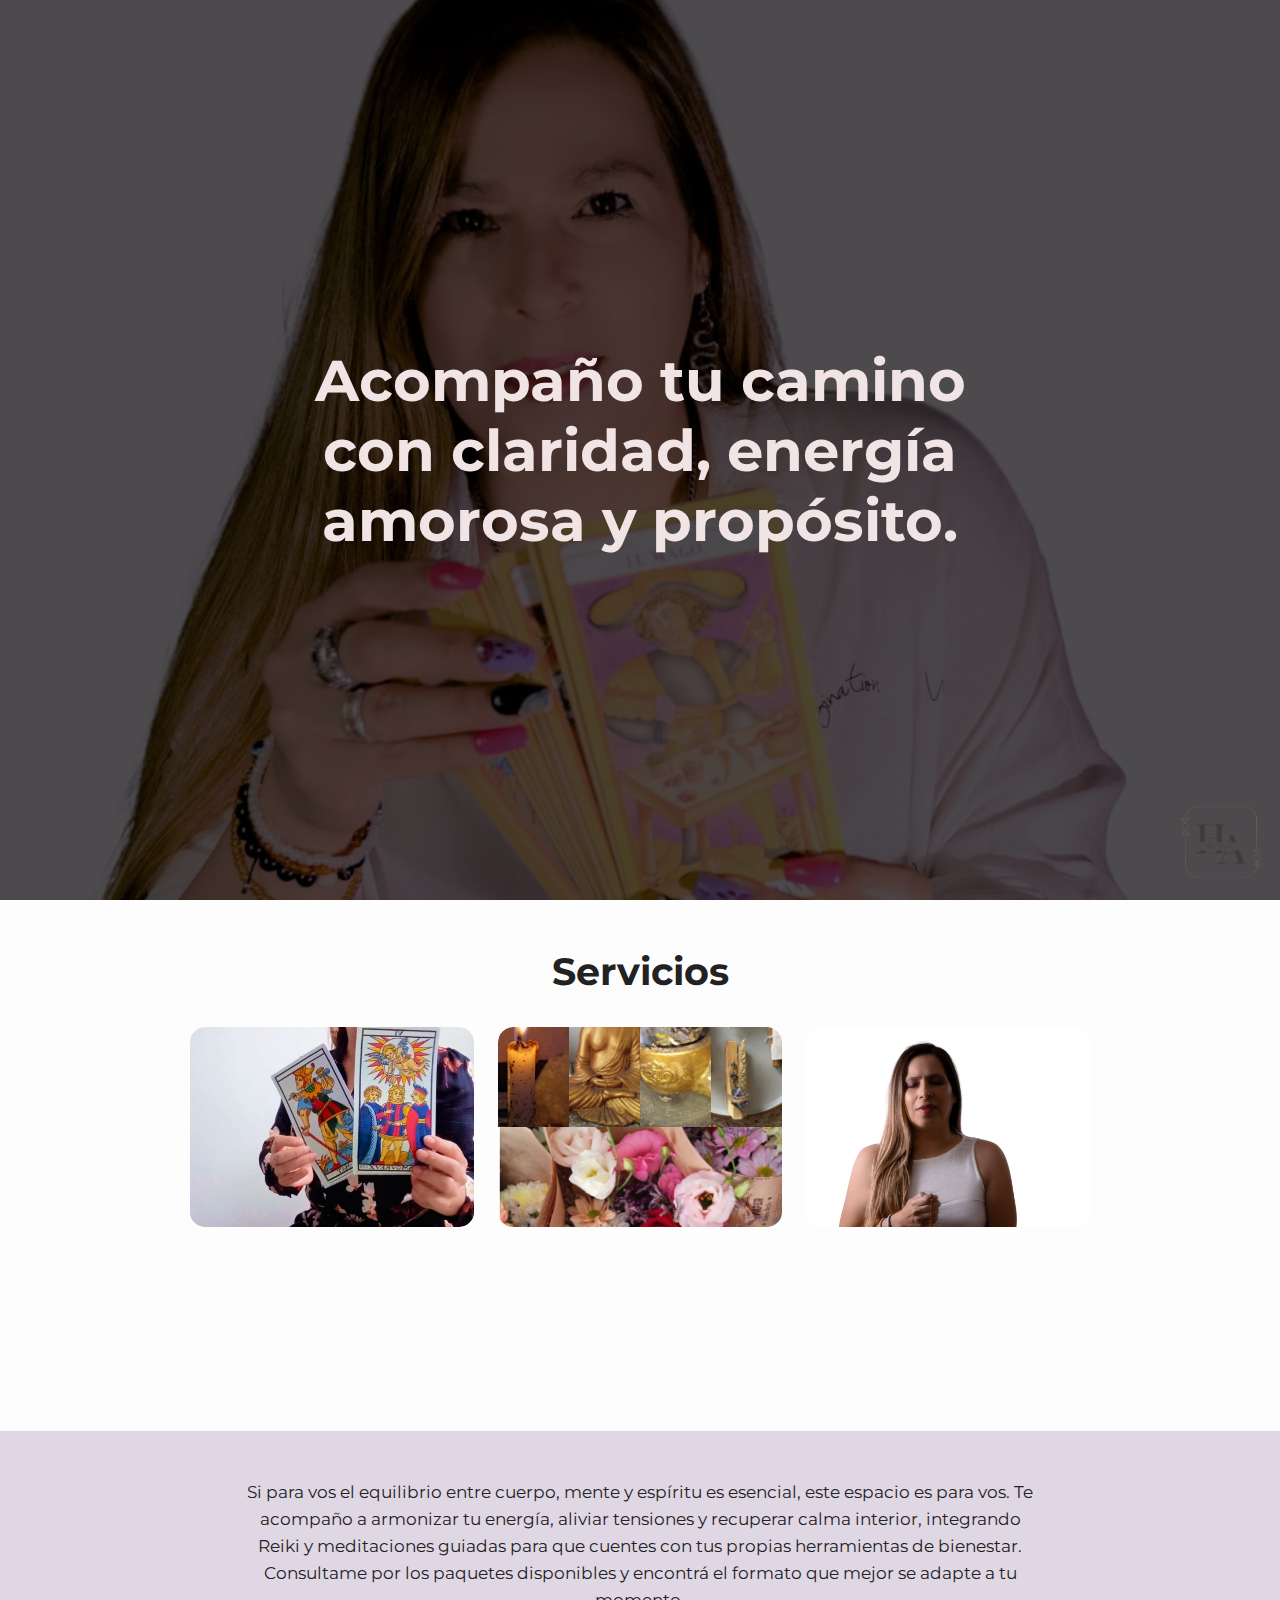
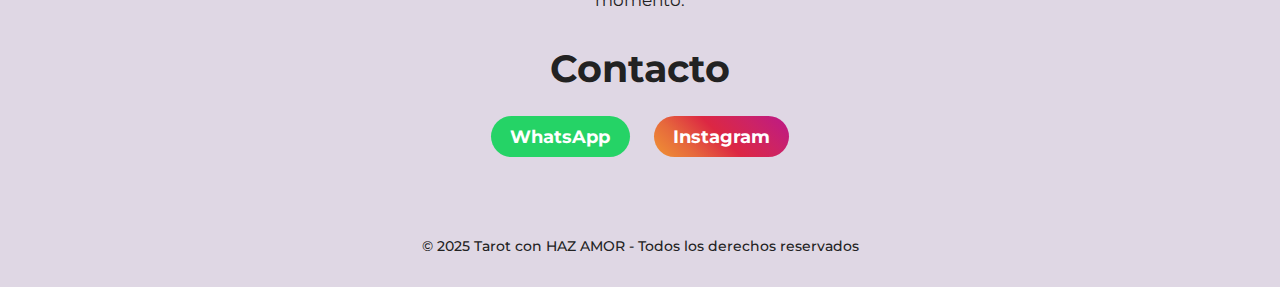
<file: index.html>
<!DOCTYPE html>
<html lang="es">

<head>
  <meta charset="UTF-8" />
  <meta name="viewport" content="width=device-width, initial-scale=1" />
  <title>Haz Amor - Tarot, Reiki y Acompañamiento Espiritual</title>

  <!-- Meta SEO básicos -->
  <meta name="description"
    content="Haz Amor: Tarot evolutivo y acompañamiento espiritual para reconectar con tu propósito. Lecturas de Tarot, Reiki y terapias energéticas.">
  <meta name="keywords"
    content="Tarot, Reiki, Acompañamiento espiritual, Terapias energéticas, Meditación, Claridad emocional">
  <meta name="author" content="Claudia - Haz Amor">
  <meta name="robots" content="index, follow">

  <!-- Open Graph / Redes sociales -->
  <meta property="og:title" content="Haz Amor - Tarot y acompañamiento espiritual">
  <meta property="og:description"
    content="Claudia te acompaña con lecturas de Tarot evolutivo, Reiki y terapias energéticas para tu bienestar.">
  <meta property="og:image" content="https://tusitio.com/assets/img/preview.jpg">
  <meta property="og:url" content="https://tusitio.com/">
  <meta property="og:type" content="website">
  <meta property="og:site_name" content="Haz Amor">

  <!-- Twitter Card -->
  <meta name="twitter:card" content="summary_large_image">
  <meta name="twitter:title" content="Haz Amor - Tarot y acompañamiento espiritual">
  <meta name="twitter:description"
    content="Claudia te acompaña con lecturas de Tarot evolutivo, Reiki y terapias energéticas para tu bienestar.">
  <meta name="twitter:image" content="https://tusitio.com/assets/img/preview.jpg">

  <!-- Favicon -->
  <link rel="icon" type="image/x-icon" href="favicon.ico">

  <!-- Fuentes -->
  <link href="https://fonts.googleapis.com/css2?family=Montserrat:wght@400;700&display=swap" rel="stylesheet" />

  <!-- CSS principal -->
  <link rel="stylesheet" href="assets/css/styles.css" />
</head>

<body>


  <main class="main-content">
    <section class="hero">
      <div class="hero-background"></div>
      <div class="hero-text">
        <h1>Acompaño tu camino con claridad, energía amorosa y propósito.</h1>
      </div>
    </section>
    <!-- el resto de la landing -->
  </main>

  <section class="gallery">
    <h2>Servicios</h2>
    <div class="gallery-grid">
      <div class="gallery-item" data-keyword="Tarot"
        data-info="Hola mi nombre es Claudia y en mi espacio ofrezco lecturas de tarot evolutivo terapéutico,
 una herramienta para comprender y acompañar los procesos que tu alma está atravesando.
  A diferencia del tarot predictivo, no busco adivinar el futuro, sino brindarte claridad, perspectiva y recursos para tu presente.">
        <img src="assets/img/mujerBlancoVestidoNegro.jpg" alt="mujer tarotista ccon cartas">
        <div class="hover-keyword">Tarot</div>
      </div>

      <div class="gallery-item" data-keyword="Acompañamiento" data-info="En Haz Amor creo un espacio seguro y amoroso para acompañarte en tus procesos de cambio, claridad y sanación. 
Trabajo desde una mirada integral, combinando energías, saberes ancestrales y herramientas terapéuticas para ayudarte a reconectar con tu esencia y
 tu propósito.Mi labor se enriquece con la guía de mis guías espirituales y arcángeles, y el uso consciente de velas, hierbas, cristales como cuarzos,
  sahumos y rituales alineados con la ciclicidad de la luna. Además, integro lo aprendido en programación neurolingüística y metafísica, para trabajar
   con mantras y afirmaciones que potencien tus procesos internos.">
        <img src="assets/img/cultura.jpg" alt="collage de imagenes:altar,tarot,velas,flores">
        <div class="hover-keyword">Acompañamiento</div>
      </div>

      <div class="gallery-item" data-keyword="Reiki"
        data-info="Acompañamiento energético y meditativo, sesiones de Reiki pensadas desde una mirada holística e integradora, para acompañar procesos terapéuticos y sostener a quienes buscan paz, calma y armonía interior.

Formación y enfoque
Soy máster en Reiki Usui y Reiki Karuna, y he complementado mi práctica con formaciones en Reiki lunar y Reiki de los cuatro elementos. A lo largo de los años integré estos saberes para construir una propuesta única: un trabajo energético serio, respetuoso y adaptado a las necesidades de cada persona.
 Acompañamiento personalizado: la sesión se diseña según tu momento y apertura —se pone foco en la regulación emocional, alivio del estrés y restablecimiento del equilibrio energético.

Técnicas combinadas: aplico protocolos de Reiki junto con recursos complementarios (respiración guiada, visualizaciones y mantras/afirmaciones cuando lo requiere el proceso).">
        <img src="assets/img/mujerchakra.jpg" alt="mujer haciendo Reiki">
        <div class="hover-keyword">Reiki</div>
      </div>
    </div>

    <!-- Texto debajo que se expande -->
    <div id="gallery-text" class="gallery-text"></div>
  </section>
  <section class="contact">
    <div class="contact-intro">
      Si para vos el equilibrio entre cuerpo, mente y espíritu es esencial, este espacio es para vos.
      Te acompaño a armonizar tu energía, aliviar tensiones y recuperar calma interior, integrando Reiki
      y meditaciones guiadas para que cuentes con tus propias herramientas de bienestar.
      Consultame por los paquetes disponibles y encontrá el formato que mejor se adapte a tu momento.
    </div>

    <h2>Contacto</h2>

    <div class="contact-buttons">
      <a href="https://wa.me/5491124044880" target="_blank" class="btn whatsapp">WhatsApp</a>
      <a href="https://instagram.com/yosoy_haz_amor" target="_blank" class="btn instagram">Instagram</a>
    </div>
  </section>
  <footer>
    <img src="/assets/img/logo.png" alt="Logo" class="logo-footer">

    <p>© 2025 Tarot con HAZ AMOR - Todos los derechos reservados</p>
  </footer>
  <script src="assets/js/main.js"></script>
</body>

</html>
</file>
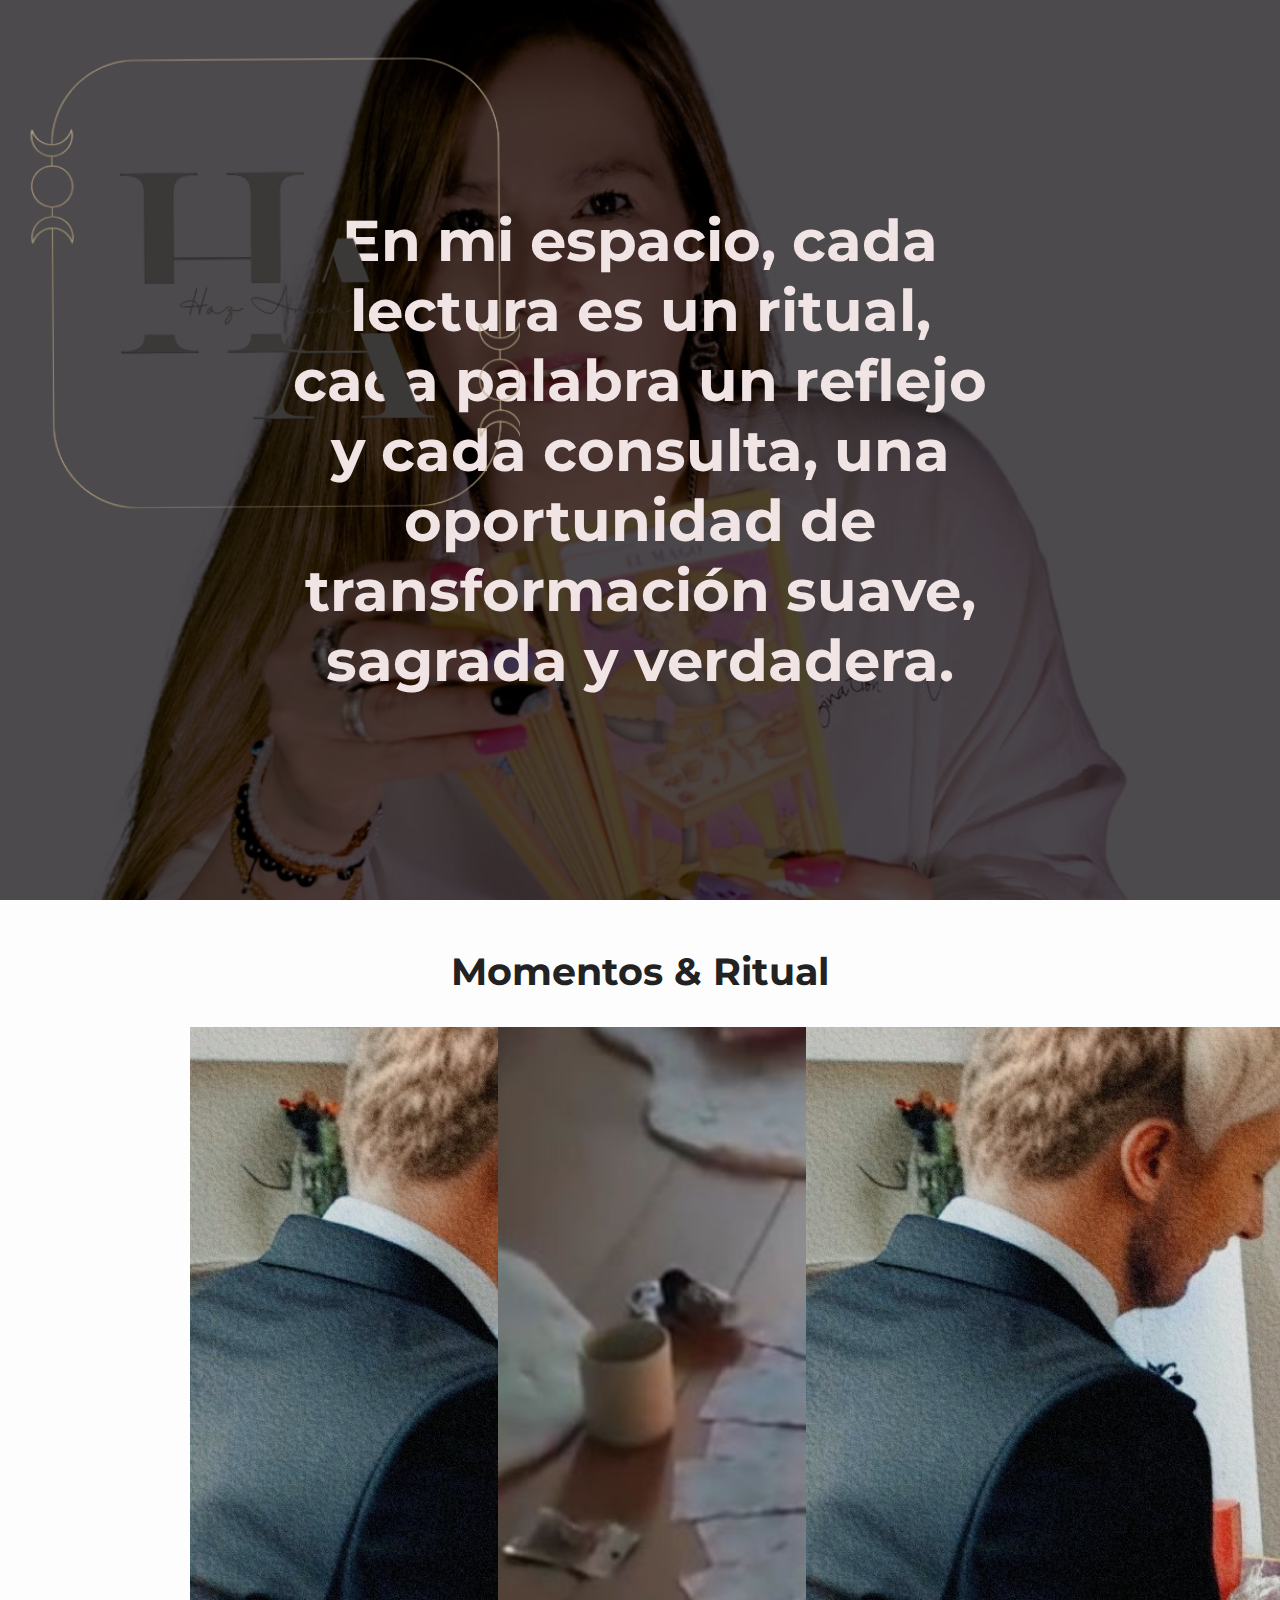
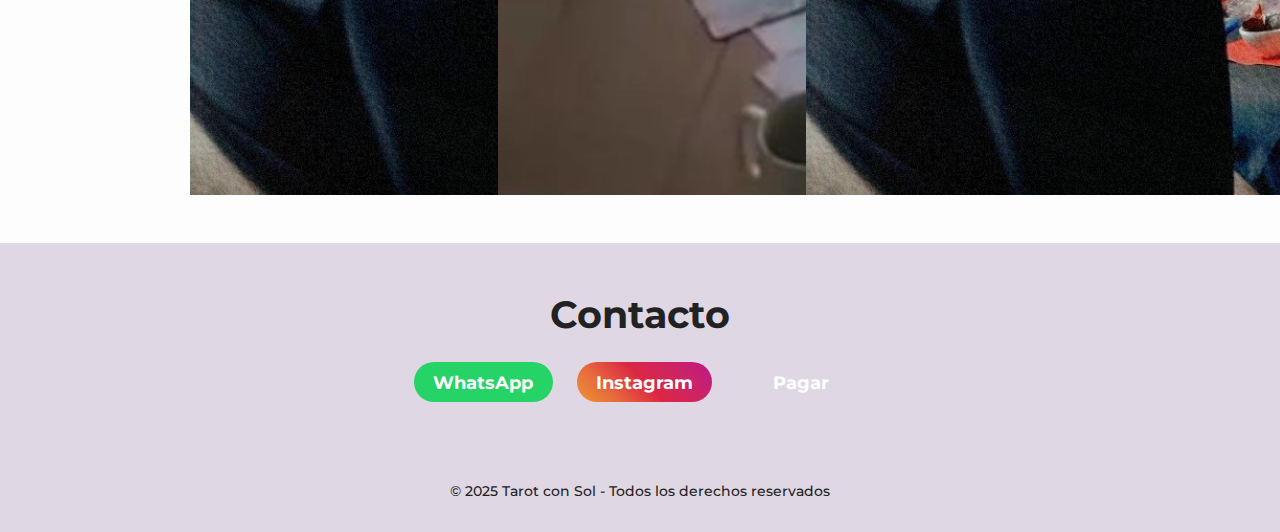
<file: indexs.html>
<!DOCTYPE html>
<html lang="es">
<head>
  <meta charset="UTF-8" />
  <meta name="viewport" content="width=device-width, initial-scale=1" />
  <title>HAZ-AMOR</title>
  <link href="https://fonts.googleapis.com/css2?family=Montserrat:wght@400;700&display=swap" rel="stylesheet" />
  <link rel="stylesheet" href="assets/css/styles.css" />
</head>
<body>

  <header class="header">
    <img src="assets/img/logo.png" alt="Logo Tarot HAZ-AZAMOR" class="logo" />
  </header>

  <main class="main-content">
    <section class="hero">
      <div class="hero-background"></div>
      <div class="hero-text">
        <h1>En mi espacio, cada lectura es un ritual, cada palabra un reflejo y cada consulta, una oportunidad de transformación suave, sagrada y verdadera.</h1>
      </div>
    </section>
    <!-- Aquí seguiría el resto de la landing -->
  </main>

<section class="gallery">
  <h2>Momentos & Ritual</h2>
  <div class="gallery-grid">
    <img src="assets/img/imagen4.png" alt="Imagen 2" />
    <img src="assets/img/imagen3.png" alt="Imagen 3" />
    <img src="assets/img/imagen4.png" alt="Imagen 4" />
  </div>
</section>

<section class="contact">
  <h2>Contacto</h2>
  <div class="contact-buttons">
    <a href="https://wa.me/tuNumero" target="_blank" class="btn whatsapp">WhatsApp</a>
    <a href="https://instagram.com/tuUsuario" target="_blank" class="btn instagram">Instagram</a>
    <a href="https://www.mercadopago.com.ar/checkout/v1/redirect?pref_id=tuPrefID" target="_blank" class="btn mercado-pago">Pagar</a>
  </div>
</section>
<footer>
  <p>© 2025 Tarot con Sol - Todos los derechos reservados</p>
</footer>
  <script src="assets/js/main.js"></script>
</body>
</html>
</file>
<file: assets/css/styles.css>
@charset "UTF-8";
/* Reset básico */
* {
  margin: 0;
  padding: 0;
  box-sizing: border-box;
  font-family: "Montserrat", sans-serif;
}

body, html {
  height: 100%;
  background: #111;
  color: white;
}

.header {
  position: fixed;
  top: 0;
  left: 0;
  height: 100vh; /* para que el header cubra toda la altura y podamos mover el logo */
  width: 120px;
  padding: 20px;
  z-index: 1000;
  background: transparent;
}

/* Contenedor principal */
.main-content {
  margin-left: 0; /* espacio para el sidebar */
  min-height: 100vh;
}

/* Hero */
.hero {
  position: relative;
  height: 100vh;
  display: flex;
  align-items: center;
  justify-content: center;
  padding: 0 20px;
  text-align: center;
  transition: color 0.8s ease;
  color: rgb(240, 228, 228);
}

.hero-background {
  position: absolute;
  top: 0;
  left: 0;
  right: 0;
  bottom: 0;
  background: url("../img/mujerBlancoFondo.jpg") no-repeat center center/cover;
  filter: brightness(0.3);
  transition: filter 0.8s ease;
  z-index: 0;
}

.hero.light-mode .hero-background {
  filter: brightness(1);
}

.hero-text {
  position: relative;
  z-index: 1;
  font-size: 1.8rem;
  max-width: 700px;
  transition: color 0.8s ease;
}

.hero.light-mode .hero-text {
  color: #222;
}

.gallery {
  padding: 3rem 2rem;
  background: #fdfdfd;
  color: #222;
  text-align: center;
}
.gallery h2 {
  font-size: 2.4rem;
  margin-bottom: 2rem;
}
.gallery .gallery-grid {
  display: grid;
  grid-template-columns: repeat(auto-fit, minmax(180px, 1fr));
  gap: 1.5rem;
  max-width: 900px;
  margin: 0 auto;
}
.gallery .gallery-grid .gallery-item {
  position: relative;
  border-radius: 15px;
  overflow: hidden;
  cursor: pointer;
  transition: transform 0.3s ease, box-shadow 0.3s ease;
}
.gallery .gallery-grid .gallery-item img {
  width: 100%;
  height: 200px;
  object-fit: cover;
  border-radius: 15px;
  transition: filter 0.3s ease, transform 0.3s ease;
}
.gallery .gallery-grid .gallery-item .hover-keyword {
  position: absolute;
  top: 50%;
  left: 50%;
  transform: translate(-50%, -50%);
  font-size: 1.5rem;
  font-weight: bold;
  color: #fff;
  opacity: 0;
  transition: opacity 0.3s ease;
  pointer-events: none;
}
.gallery .gallery-grid .gallery-item:hover img, .gallery .gallery-grid .gallery-item.active img {
  filter: brightness(0.4);
}
.gallery .gallery-grid .gallery-item:hover .hover-keyword, .gallery .gallery-grid .gallery-item.active .hover-keyword {
  opacity: 1;
}
.gallery .gallery-text {
  margin-top: 2rem;
  padding: 1rem;
  text-align: center;
  font-size: 1rem;
  line-height: 1.5;
  color: #222;
  min-height: 120px;
  transition: all 0.4s ease;
  opacity: 0;
  transform: translateY(20px);
}
.gallery .gallery-text.active {
  opacity: 1;
  transform: translateY(0);
}

.contact {
  padding: 3rem 2rem;
  background: #dfd7e4;
  color: #222;
  text-align: center;
}
.contact .contact-intro {
  max-width: 800px;
  margin: 0 auto 2rem auto;
  font-size: 1.05rem;
  line-height: 1.6;
}
.contact h2 {
  font-size: 2.4rem;
  margin-bottom: 1.5rem;
}
.contact .contact-buttons {
  display: flex;
  justify-content: center;
  gap: 1.5rem;
  flex-wrap: wrap;
}
.contact .contact-buttons .btn {
  font-family: "Montserrat", sans-serif;
  display: inline-block;
  padding: 0.6rem 1.2rem;
  border-radius: 30px;
  font-weight: 700;
  font-size: 1.1rem;
  text-decoration: none;
  color: #fff;
  min-width: 130px;
  text-align: center;
  transition: background-color 0.3s ease;
}
.contact .contact-buttons .btn.whatsapp {
  background-color: #25d366;
}
.contact .contact-buttons .btn.whatsapp:hover {
  background-color: rgb(29.3911290323, 167.6088709677, 81.0241935484);
}
.contact .contact-buttons .btn.instagram {
  background: linear-gradient(45deg, #f09433, #e6683c, #dc2743, #cc2366, #bc1888);
}
.contact .contact-buttons .btn.instagram:hover {
  filter: brightness(1.2);
}

footer {
  position: relative;
  background-color: #dfd7e4;
  color: #222;
  padding: 2rem;
  text-align: center;
  font-size: 0.9rem;
  font-weight: 500;
  overflow: hidden;
}

.logo-footer {
  position: fixed;
  bottom: 20px;
  right: 20px;
  width: 80px;
  opacity: 0.8;
  z-index: 999;
}

/* ====== MOBILE ====== */
/* ≤652px → columna única, palabra sobre imagen, texto debajo */
/* ≤652px → columna única */
/* ====== GALERÍA MOBILE ====== */
/* ≤652px → columna única */
@media (max-width: 652px) {
  .gallery-grid {
    display: flex !important;
    flex-direction: column !important;
    align-items: center;
    gap: 1.5rem;
  }
  .gallery-item {
    width: 90%;
    margin-bottom: 2rem;
    display: flex;
    flex-direction: column;
    align-items: center;
    position: relative;
    /* TEXTO MÓVIL CON ANIMACIÓN */
  }
  .gallery-item img {
    width: 100%;
    height: auto;
    border-radius: 15px;
  }
  .gallery-item .hover-keyword {
    position: absolute;
    top: 50%;
    left: 50%;
    transform: translate(-50%, -50%);
    font-size: 1.5rem;
    font-weight: bold;
    color: #fff;
    text-shadow: 1px 1px 4px rgba(0, 0, 0, 0.6);
    opacity: 1;
    pointer-events: none;
    transition: opacity 0.3s ease;
  }
  .gallery-item .mobile-text {
    max-height: 0;
    overflow: hidden;
    opacity: 0;
    margin-top: 0.5rem;
    font-size: 1rem;
    line-height: 1.5;
    text-align: center;
    color: #222;
    width: 100%;
    transition: max-height 0.5s ease, opacity 0.5s ease;
  }
  .gallery-item.active .mobile-text {
    max-height: 500px;
    opacity: 1;
  }
  #gallery-text {
    display: none;
  }
}
/* ≤427px → igual que 652px pero más estrecho */
@media (max-width: 427px) {
  .gallery-item {
    width: 90%;
  }
}

/*# sourceMappingURL=styles.css.map */
</file>
